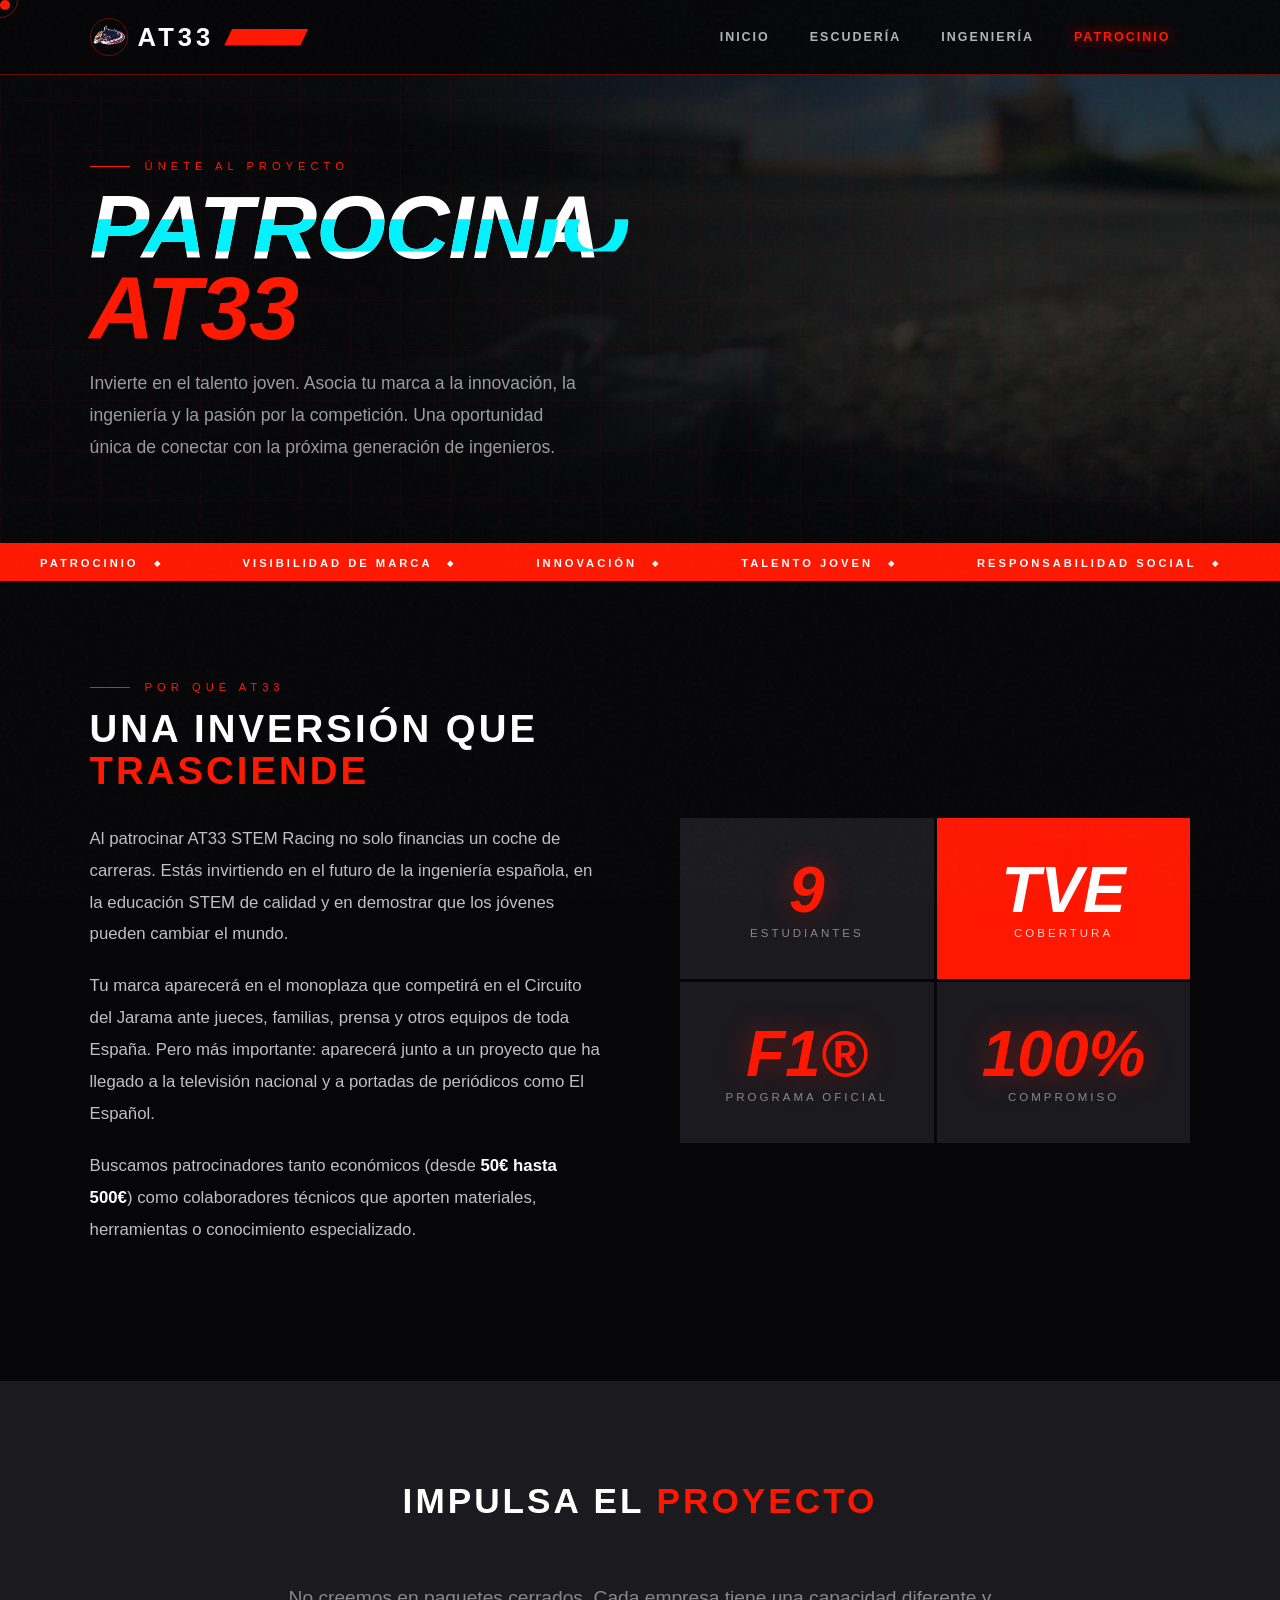
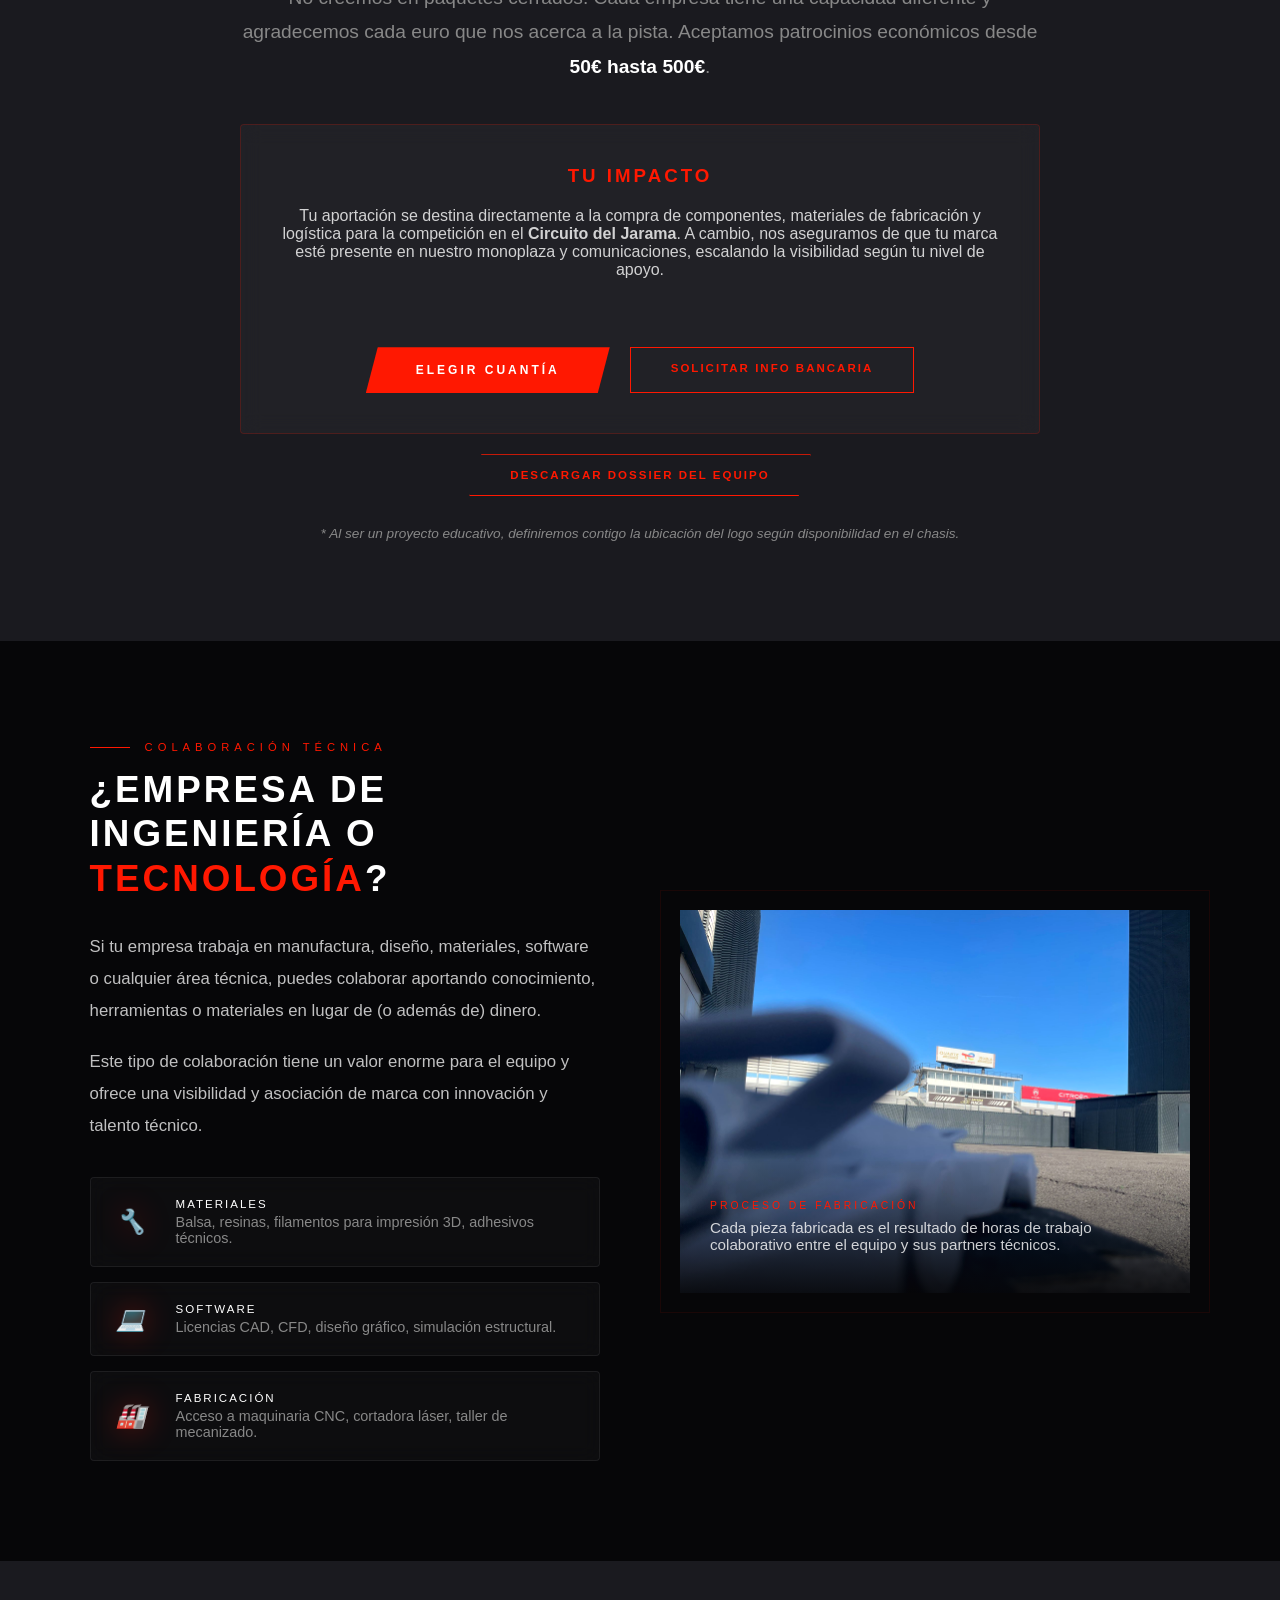
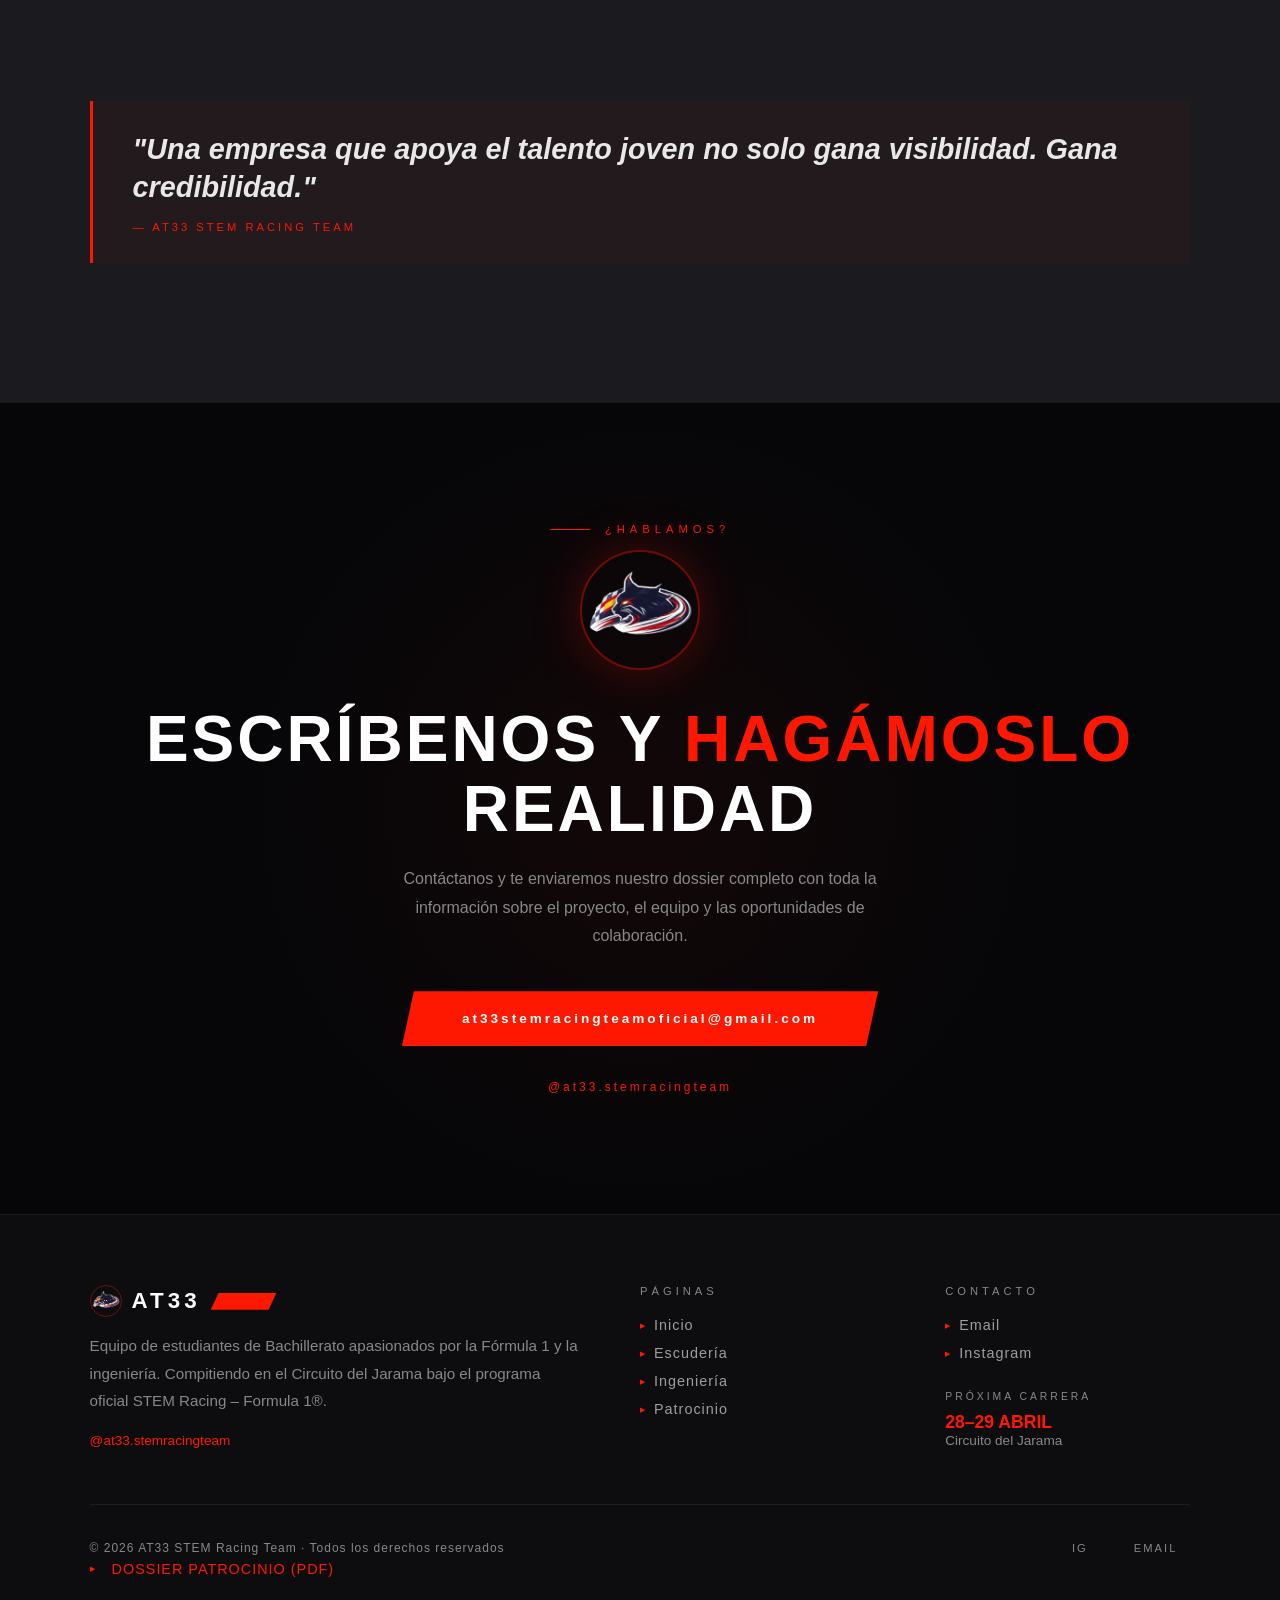
<file: patrocinio.html>
<!doctype html>
<html lang="es">
  <head>
    <meta charset="UTF-8" />
    <meta name="viewport" content="width=device-width, initial-scale=1.0" />
    <title>Patrocinio | AT33 STEM Racing</title>
    <link rel="stylesheet" href="css/style.css" />
    <link
      href="https://fonts.googleapis.com/css2?family=Orbitron:wght@400;500;700;900&family=Rajdhani:wght@300;400;600;700&family=Barlow+Condensed:ital,wght@0,300;0,700;0,900;1,900&display=swap"
      rel="stylesheet"
    />
    <link rel="icon" type="image/png" href="img/Logo.png" />
    <meta
      http-equiv="Content-Security-Policy"
      content="default-src 'self' https:; script-src 'self' 'unsafe-inline' https://ajax.googleapis.com; style-src 'self' 'unsafe-inline' https://fonts.googleapis.com; font-src https://fonts.gstatic.com; img-src 'self' data:; video-src 'self';"
    />

    <style>
      /* ── Inline-grid responsive overrides ── */
      @media (max-width: 900px) {
        /* Any direct-child grid with 2 explicit columns collapses to 1 */
        section > div[style*="grid-template-columns: 1.2fr"],
        section > div[style*="grid-template-columns: 1fr 1fr"],
        section[style*="grid-template-columns: 1fr 1fr"],
        div[style*="grid-template-columns: 1fr 1fr"] {
          display: flex !important;
          flex-direction: column !important;
          gap: 40px !important;
        }

        div[style*="grid-template-columns: repeat(3, 1fr)"] {
          display: grid !important;
          grid-template-columns: 1fr !important;
          gap: 2px !important;
        }
        div[style*="grid-template-columns: repeat(4, 1fr)"] {
          display: grid !important;
          grid-template-columns: 1fr 1fr !important;
          gap: 2px !important;
        }

        /* Keep small 2x2 stat grids intact */
        div[style*="grid-template-columns: repeat(2, 1fr)"] {
          display: grid !important;
          grid-template-columns: 1fr 1fr !important;
        }

        /* ingenieria highlights 2col with 3px gap stays grid */
        div[style*="grid-template-columns: 1fr 1fr"][style*="gap: 3px"],
        div[style*="grid-template-columns: 1fr 1fr"][style*="gap: 3"] {
          display: grid !important;
          grid-template-columns: 1fr !important;
          gap: 3px !important;
        }

        /* 3-col with 3px gap: 2 cols on tablet */
        div[style*="grid-template-columns: repeat(3, 1fr)"][style*="gap: 3px"] {
          grid-template-columns: 1fr 1fr !important;
        }

        section[style*="padding: 100px 7%"] {
          padding: 60px 5% !important;
        }
        section[style*="padding: 0 7% 100px"] {
          padding: 0 5% 60px !important;
        }
        section[style*="padding: 0 7% 120px"] {
          padding: 0 5% 70px !important;
        }
        section[style*="padding: 100px 7%; background"] {
          padding: 60px 5% !important;
        }
        section[style*="padding: 120px 7%"] {
          padding: 70px 5% !important;
        }
      }
      @media (max-width: 600px) {
        div[style*="grid-template-columns: repeat(4, 1fr)"] {
          grid-template-columns: 1fr !important;
        }
        div[style*="grid-template-columns: repeat(3, 1fr)"][style*="gap: 3px"] {
          grid-template-columns: 1fr !important;
        }
        div[style*="grid-template-columns: 1fr 1fr"][style*="gap: 3px"] {
          grid-template-columns: 1fr !important;
        }

        section[style*="padding: 100px 7%"] {
          padding: 55px 4% !important;
        }
        section[style*="padding: 0 7% 100px"] {
          padding: 0 4% 55px !important;
        }
        section[style*="padding: 0 7% 120px"] {
          padding: 0 4% 60px !important;
        }
        section[style*="padding: 100px 7%; background"] {
          padding: 55px 4% !important;
        }
        section[style*="padding: 120px 7%"] {
          padding: 65px 4% !important;
        }

        /* Hero logo */
        .hero-content > div > img {
          height: 70px !important;
          width: 70px !important;
        }

        /* patrocinio tiers */
        div[style*="padding: 40px 30px"][style*="text-align: center"] {
          padding: 25px 15px !important;
        }
      }
    </style>
  </head>
  <body>
    <div class="cursor" id="cursor"></div>
    <div class="cursor-ring" id="cursorRing"></div>

    <nav id="navbar">
      <a href="index.html" class="logo">
        <img
          src="img/Logo.png"
          alt="AT33 Logo"
          style="
            height: 38px;
            width: 38px;
            object-fit: cover;
            border-radius: 50%;
            border: 1px solid rgba(255, 24, 1, 0.4);
          "
        />
        AT33<span class="logo-badge">PARTNERS</span>
      </a>
      <ul class="nav-links">
        <li><a href="index.html" data-text="INICIO">INICIO</a></li>
        <li><a href="escuderia.html" data-text="ESCUDERÍA">ESCUDERÍA</a></li>
        <li><a href="ingenieria.html" data-text="INGENIERÍA">INGENIERÍA</a></li>
        <li>
          <a href="patrocinio.html" class="active" data-text="PATROCINIO"
            >PATROCINIO</a
          >
        </li>
      </ul>

      <div class="nav-overlay" id="navOverlay"></div>
      <button class="nav-hamburger" id="navHamburger" aria-label="Menú">
        <span></span><span></span><span></span>
      </button>
    </nav>

    <!-- PAGE HEADER -->
    <div class="page-header">
      <div
        class="page-header-bg"
        style="background-image: url(&quot;img/Image 2.jpeg&quot;)"
      ></div>
      <div class="page-header-overlay"></div>
      <div class="page-header-grid"></div>
      <div class="page-header-content">
        <p class="section-label" style="animation: fadeUp 0.6s 0.2s both">
          ÚNETE AL PROYECTO
        </p>
        <h1
          class="page-header-title glitch"
          data-text="PATROCINIO"
          style="animation: fadeUp 0.8s 0.4s both"
        >
          PATROCINA <span style="color: var(--primary)">AT33</span>
        </h1>
        <p class="page-header-desc" style="animation: fadeUp 0.8s 0.6s both">
          Invierte en el talento joven. Asocia tu marca a la innovación, la
          ingeniería y la pasión por la competición. Una oportunidad única de
          conectar con la próxima generación de ingenieros.
        </p>
      </div>
    </div>

    <!-- TICKER -->
    <div class="ticker-wrap">
      <div class="ticker-inner">
        <span class="ticker-item">PATROCINIO</span>
        <span class="ticker-item">VISIBILIDAD DE MARCA</span>
        <span class="ticker-item">INNOVACIÓN</span>
        <span class="ticker-item">TALENTO JOVEN</span>
        <span class="ticker-item">RESPONSABILIDAD SOCIAL</span>
        <span class="ticker-item">JARAMA 2026</span>
        <span class="ticker-item">PATROCINIO</span>
        <span class="ticker-item">VISIBILIDAD DE MARCA</span>
        <span class="ticker-item">INNOVACIÓN</span>
        <span class="ticker-item">TALENTO JOVEN</span>
        <span class="ticker-item">RESPONSABILIDAD SOCIAL</span>
        <span class="ticker-item">JARAMA 2026</span>
      </div>
    </div>

    <!-- WHY -->
    <section style="padding: 100px 7%">
      <div
        style="
          display: grid;
          grid-template-columns: 1fr 1fr;
          gap: 80px;
          align-items: center;
        "
      >
        <div>
          <p class="section-label reveal">POR QUÉ AT33</p>
          <h2
            class="reveal"
            style="
              font-size: clamp(1.8rem, 3vw, 2.8rem);
              line-height: 1.1;
              margin-bottom: 30px;
            "
          >
            UNA INVERSIÓN QUE
            <span style="color: var(--primary)">TRASCIENDE</span>
          </h2>
          <p
            class="reveal"
            style="
              color: rgba(255, 255, 255, 0.75);
              line-height: 1.9;
              margin-bottom: 20px;
              font-size: 1.05rem;
            "
          >
            Al patrocinar AT33 STEM Racing no solo financias un coche de
            carreras. Estás invirtiendo en el futuro de la ingeniería española,
            en la educación STEM de calidad y en demostrar que los jóvenes
            pueden cambiar el mundo.
          </p>
          <p
            class="reveal"
            style="
              color: rgba(255, 255, 255, 0.75);
              line-height: 1.9;
              margin-bottom: 20px;
              font-size: 1.05rem;
            "
          >
            Tu marca aparecerá en el monoplaza que competirá en el Circuito del
            Jarama ante jueces, familias, prensa y otros equipos de toda España.
            Pero más importante: aparecerá junto a un proyecto que ha llegado a
            la televisión nacional y a portadas de periódicos como El Español.
          </p>
          <p
            class="reveal"
            style="
              color: rgba(255, 255, 255, 0.75);
              line-height: 1.9;
              margin-bottom: 35px;
              font-size: 1.05rem;
            "
          >
            Buscamos patrocinadores tanto económicos (desde
            <strong style="color: #fff">50€ hasta 500€</strong>) como
            colaboradores técnicos que aporten materiales, herramientas o
            conocimiento especializado.
          </p>
        </div>
        <div style="display: grid; grid-template-columns: 1fr 1fr; gap: 3px">
          <div
            class="number-item reveal delay-1"
            style="
              background: var(--gray2);
              padding: 40px 30px;
              text-align: center;
            "
          >
            <div class="stat-number">9</div>
            <div class="stat-label">ESTUDIANTES</div>
          </div>
          <div
            class="number-item reveal delay-2"
            style="
              background: var(--primary);
              padding: 40px 30px;
              text-align: center;
            "
          >
            <div class="stat-number" style="color: #fff">TVE</div>
            <div class="stat-label" style="color: rgba(255, 255, 255, 0.8)">
              COBERTURA
            </div>
          </div>
          <div
            class="number-item reveal delay-3"
            style="
              background: var(--gray2);
              padding: 40px 30px;
              text-align: center;
            "
          >
            <div class="stat-number">F1®</div>
            <div class="stat-label">PROGRAMA OFICIAL</div>
          </div>
          <div
            class="number-item reveal delay-4"
            style="
              background: var(--gray2);
              padding: 40px 30px;
              text-align: center;
            "
          >
            <div class="stat-number">100%</div>
            <div class="stat-label">COMPROMISO</div>
          </div>
        </div>
      </div>
    </section>

    <!-- TIERS -->
    <section
      style="padding: 100px 7%; background: var(--gray2); text-align: center"
    >
      <div class="section-divider" style="justify-content: center">
        <h2 class="reveal">
          IMPULSA EL <span class="divider-accent">PROYECTO</span>
        </h2>
      </div>

      <div style="max-width: 800px; margin: 0 auto">
        <p
          class="reveal"
          style="
            color: var(--text-muted);
            font-size: 1.2rem;
            line-height: 1.8;
            margin-bottom: 40px;
          "
        >
          No creemos en paquetes cerrados. Cada empresa tiene una capacidad
          diferente y agradecemos cada euro que nos acerca a la pista. Aceptamos
          patrocinios económicos desde
          <strong style="color: #fff">50€ hasta 500€</strong>.
        </p>

        <div
          class="glass-card"
          style="padding: 40px; border: 1px solid rgba(255, 24, 1, 0.2)"
        >
          <h3
            style="
              font-family: &quot;Orbitron&quot;, sans-serif;
              margin-bottom: 20px;
              color: var(--primary);
            "
          >
            TU IMPACTO
          </h3>
          <p style="color: rgba(255, 255, 255, 0.8); margin-bottom: 20px">
            Tu aportación se destina directamente a la compra de componentes,
            materiales de fabricación y logística para la competición en el
            <strong>Circuito del Jarama</strong>. A cambio, nos aseguramos de
            que tu marca esté presente en nuestro monoplaza y comunicaciones,
            escalando la visibilidad según tu nivel de apoyo.
          </p>

          <div style="margin-bottom: 30px">
            <a
              href="pdf/Panfleto (1).pdf"
              target="_blank"
              style="
                color: var(--primary);
                text-decoration: none;
                font-family: &quot;Orbitron&quot;, sans-serif;
                font-size: 0.8rem;
                letter-spacing: 1px;
                display: inline-flex;
                align-items: center;
                gap: 8px;
              "
            >
            </a>
          </div>

          <div
            style="
              display: flex;
              justify-content: center;
              gap: 20px;
              flex-wrap: wrap;
            "
          >
            <a
              href="mailto:at33stemracingteamoficial@gmail.com"
              class="btn-racing"
              >ELEGIR CUANTÍA</a
            >
            <a
              href="mailto:at33stemracingteamoficial@gmail.com"
              class="btn-outline"
              style="clip-path: none; border-radius: 0"
              >SOLICITAR INFO BANCARIA</a
            >
          </div>
        </div>
        <a
          href="pdf/Panfleto (1).pdf"
          target="_blank"
          class="btn-outline"
          style="margin-top: 20px; display: inline-block"
        >
          DESCARGAR DOSSIER DEL EQUIPO
        </a>
        <p
          style="
            margin-top: 30px;
            font-size: 0.85rem;
            color: var(--text-muted);
            font-style: italic;
          "
        >
          * Al ser un proyecto educativo, definiremos contigo la ubicación del
          logo según disponibilidad en el chasis.
        </p>
      </div>
    </section>

    <!-- TECHNICAL COLLABORATION -->
    <section style="padding: 100px 7%">
      <div
        style="
          display: grid;
          grid-template-columns: 1fr 1fr;
          gap: 80px;
          align-items: center;
        "
      >
        <div>
          <p class="section-label reveal">COLABORACIÓN TÉCNICA</p>
          <h2
            class="reveal"
            style="
              font-size: clamp(1.6rem, 3vw, 2.3rem);
              line-height: 1.2;
              margin-bottom: 30px;
            "
          >
            ¿EMPRESA DE INGENIERÍA O
            <span style="color: var(--primary)">TECNOLOGÍA</span>?
          </h2>
          <p
            class="reveal"
            style="
              color: rgba(255, 255, 255, 0.75);
              line-height: 1.9;
              margin-bottom: 20px;
              font-size: 1.05rem;
            "
          >
            Si tu empresa trabaja en manufactura, diseño, materiales, software o
            cualquier área técnica, puedes colaborar aportando conocimiento,
            herramientas o materiales en lugar de (o además de) dinero.
          </p>
          <p
            class="reveal"
            style="
              color: rgba(255, 255, 255, 0.75);
              line-height: 1.9;
              margin-bottom: 35px;
              font-size: 1.05rem;
            "
          >
            Este tipo de colaboración tiene un valor enorme para el equipo y
            ofrece una visibilidad y asociación de marca con innovación y
            talento técnico.
          </p>
          <div
            class="reveal"
            style="display: flex; flex-direction: column; gap: 15px"
          >
            <div
              class="glass-card"
              style="
                padding: 20px 25px;
                display: flex;
                align-items: center;
                gap: 20px;
              "
            >
              <div
                class="stat-number"
                style="font-size: 1.5rem; min-width: 40px"
              >
                🔧
              </div>
              <div>
                <p
                  style="
                    font-family: &quot;Orbitron&quot;, sans-serif;
                    font-size: 0.72rem;
                    letter-spacing: 2px;
                    color: #fff;
                    margin-bottom: 4px;
                  "
                >
                  MATERIALES
                </p>
                <p style="color: var(--text-muted); font-size: 0.9rem">
                  Balsa, resinas, filamentos para impresión 3D, adhesivos
                  técnicos.
                </p>
              </div>
            </div>
            <div
              class="glass-card"
              style="
                padding: 20px 25px;
                display: flex;
                align-items: center;
                gap: 20px;
              "
            >
              <div
                class="stat-number"
                style="font-size: 1.5rem; min-width: 40px"
              >
                💻
              </div>
              <div>
                <p
                  style="
                    font-family: &quot;Orbitron&quot;, sans-serif;
                    font-size: 0.72rem;
                    letter-spacing: 2px;
                    color: #fff;
                    margin-bottom: 4px;
                  "
                >
                  SOFTWARE
                </p>
                <p style="color: var(--text-muted); font-size: 0.9rem">
                  Licencias CAD, CFD, diseño gráfico, simulación estructural.
                </p>
              </div>
            </div>
            <div
              class="glass-card"
              style="
                padding: 20px 25px;
                display: flex;
                align-items: center;
                gap: 20px;
              "
            >
              <div
                class="stat-number"
                style="font-size: 1.5rem; min-width: 40px"
              >
                🏭
              </div>
              <div>
                <p
                  style="
                    font-family: &quot;Orbitron&quot;, sans-serif;
                    font-size: 0.72rem;
                    letter-spacing: 2px;
                    color: #fff;
                    margin-bottom: 4px;
                  "
                >
                  FABRICACIÓN
                </p>
                <p style="color: var(--text-muted); font-size: 0.9rem">
                  Acceso a maquinaria CNC, cortadora láser, taller de
                  mecanizado.
                </p>
              </div>
            </div>
          </div>
        </div>
        <div class="reveal-right" style="position: relative">
          <div
            style="
              position: absolute;
              inset: -20px;
              border: 1px solid rgba(255, 24, 1, 0.08);
              pointer-events: none;
            "
          ></div>
          <img
            src="img/Image 5.jpeg"
            alt="Colaboración técnica"
            style="
              width: 100%;
              display: block;
              position: relative;
              z-index: 1;
              filter: contrast(1.05);
            "
          />
          <div
            style="
              position: absolute;
              bottom: 0;
              left: 0;
              right: 0;
              background: linear-gradient(
                to top,
                rgba(6, 6, 8, 0.9),
                transparent
              );
              padding: 40px 30px;
              z-index: 2;
            "
          >
            <p
              style="
                font-family: &quot;Orbitron&quot;, sans-serif;
                font-size: 0.65rem;
                letter-spacing: 3px;
                color: var(--primary);
                margin-bottom: 8px;
              "
            >
              PROCESO DE FABRICACIÓN
            </p>
            <p style="font-size: 0.95rem; color: rgba(255, 255, 255, 0.8)">
              Cada pieza fabricada es el resultado de horas de trabajo
              colaborativo entre el equipo y sus partners técnicos.
            </p>
          </div>
        </div>
      </div>
    </section>

    <!-- QUOTE + CTA FINAL -->
    <section style="padding: 0 7% 100px; background: var(--gray2)">
      <div style="padding-top: 100px">
        <div class="quote-block reveal-scale">
          <p class="quote-text">
            "Una empresa que apoya el talento joven no solo gana visibilidad.
            Gana credibilidad."
          </p>
          <p class="quote-author">— AT33 STEM RACING TEAM</p>
        </div>
      </div>
    </section>

    <!-- CONTACT CTA -->
    <section
      style="
        padding: 120px 7%;
        text-align: center;
        position: relative;
        overflow: hidden;
      "
    >
      <div
        style="
          position: absolute;
          top: 50%;
          left: 50%;
          transform: translate(-50%, -50%);
          width: 800px;
          height: 800px;
          border-radius: 50%;
          background: radial-gradient(
            circle,
            rgba(255, 24, 1, 0.05) 0%,
            transparent 70%
          );
          pointer-events: none;
        "
      ></div>
      <p class="section-label reveal" style="justify-content: center">
        ¿HABLAMOS?
      </p>
      <div class="reveal" style="margin-bottom: 30px">
        <img
          src="img/Logo.png"
          alt="AT33 STEM Racing"
          style="
            height: 120px;
            width: 120px;
            object-fit: cover;
            border-radius: 50%;
            border: 2px solid rgba(255, 24, 1, 0.4);
            box-shadow: 0 0 50px rgba(255, 24, 1, 0.25);
            animation: floatY 5s ease-in-out infinite;
          "
        />
      </div>
      <h2
        class="reveal"
        style="
          font-size: clamp(2rem, 5vw, 4rem);
          line-height: 1.1;
          margin-bottom: 20px;
        "
      >
        ESCRÍBENOS Y <span style="color: var(--primary)">HAGÁMOSLO</span
        ><br />REALIDAD
      </h2>
      <p
        class="reveal"
        style="
          color: var(--text-muted);
          max-width: 500px;
          margin: 0 auto 40px;
          line-height: 1.8;
        "
      >
        Contáctanos y te enviaremos nuestro dossier completo con toda la
        información sobre el proyecto, el equipo y las oportunidades de
        colaboración.
      </p>
      <div class="reveal" style="margin-bottom: 30px">
        <a
          href="mailto:at33stemracingteamoficial@gmail.com"
          class="btn-racing"
          style="font-size: 0.85rem; padding: 20px 60px"
        >
          at33stemracingteamoficial@gmail.com
        </a>
      </div>
      <p
        class="reveal"
        style="
          color: var(--primary);
          letter-spacing: 3px;
          font-family: &quot;Orbitron&quot;, sans-serif;
          font-size: 0.75rem;
        "
      >
        @at33.stemracingteam
      </p>
    </section>

    <!-- FOOTER -->
    <footer>
      <div class="footer-grid">
        <div class="footer-about">
          <a href="index.html" class="logo" style="font-size: 1.4rem">
            <img
              src="img/Logo.png"
              alt="AT33 Logo"
              style="
                height: 32px;
                width: 32px;
                object-fit: cover;
                border-radius: 50%;
                border: 1px solid rgba(255, 24, 1, 0.4);
              "
            />
            AT33<span class="logo-badge">RACING</span>
          </a>
          <p>
            Equipo de estudiantes de Bachillerato apasionados por la Fórmula 1 y
            la ingeniería. Compitiendo en el Circuito del Jarama bajo el
            programa oficial STEM Racing – Formula 1®.
          </p>
          <p
            style="color: var(--primary); margin-top: 15px; font-size: 0.85rem"
          >
            @at33.stemracingteam
          </p>
        </div>
        <div>
          <p class="footer-title">PÁGINAS</p>
          <ul class="footer-links">
            <li><a href="index.html">Inicio</a></li>
            <li><a href="escuderia.html">Escudería</a></li>
            <li><a href="ingenieria.html">Ingeniería</a></li>
            <li><a href="patrocinio.html">Patrocinio</a></li>
          </ul>
        </div>
        <div>
          <p class="footer-title">CONTACTO</p>
          <ul class="footer-links">
            <li>
              <a href="mailto:at33stemracingteamoficial@gmail.com">Email</a>
            </li>
            <li>
              <a
                href="https://www.instagram.com/at33.stemracingteam"
                target="_blank"
                >Instagram</a
              >
            </li>
          </ul>
          <div style="margin-top: 30px">
            <p
              style="
                font-size: 0.65rem;
                letter-spacing: 3px;
                color: var(--text-muted);
                font-family: &quot;Orbitron&quot;, sans-serif;
                margin-bottom: 10px;
              "
            >
              PRÓXIMA CARRERA
            </p>
            <p
              style="color: var(--primary); font-weight: 700; font-size: 1.1rem"
            >
              28–29 ABRIL
            </p>
            <p style="font-size: 0.85rem; color: var(--text-muted)">
              Circuito del Jarama
            </p>
          </div>
        </div>
      </div>
      <div class="footer-bottom">
        <p class="footer-copy">
          © 2026 AT33 STEM Racing Team · Todos los derechos reservados
        </p>
        <div class="footer-social">
          <a
            href="https://www.instagram.com/at33.stemracingteam"
            target="_blank"
            class="social-link"
            >IG</a
          >
          <a
            href="mailto:at33stemracingteamoficial@gmail.com"
            class="social-link"
            >EMAIL</a
          >
        </div>
      </div>
      <div class="footer-links">
        <a
          href="pdf/Panfleto (1).pdf"
          target="_blank"
          style="
            color: var(--primary);
            font-size: 0.9rem;
            text-decoration: none;
          "
        >
          <i class="fas fa-file-pdf"></i> DOSSIER PATROCINIO (PDF)
        </a>
      </div>
    </footer>

    <script src="js/main.js"></script>
  </body>
</html>
</file>
<file: css/style.css>
@import url("https://fonts.googleapis.com/css2?family=Orbitron:wght@400;500;700;900&family=Rajdhani:wght@300;400;600;700&family=Barlow+Condensed:ital,wght@0,300;0,700;0,900;1,900&display=swap");

:root {
  --primary: #ff1801;
  --primary-dim: rgba(255, 24, 1, 0.15);
  --dark: #060608;
  --dark2: #0d0d10;
  --accent: #00f2ff;
  --accent-dim: rgba(0, 242, 255, 0.1);
  --gray: #111115;
  --gray2: #1a1a1f;
  --glass: rgba(255, 255, 255, 0.03);
  --border: rgba(255, 255, 255, 0.07);
  --gold: #ffd700;
  --text-muted: #888;
}

*,
*::before,
*::after {
  margin: 0;
  padding: 0;
  box-sizing: border-box;
}

html {
  scroll-behavior: smooth;
}

body {
  background-color: var(--dark);
  color: #fff;
  font-family: "Rajdhani", sans-serif;
  overflow-x: hidden;
  cursor: none;
}

/* ═══════════════════════════════════════
   CUSTOM CURSOR
═══════════════════════════════════════ */
.cursor {
  width: 10px;
  height: 10px;
  background: var(--primary);
  border-radius: 50%;
  position: fixed;
  pointer-events: none;
  z-index: 99999;
  transition: transform 0.1s ease;
  mix-blend-mode: normal;
}
.cursor-ring {
  width: 36px;
  height: 36px;
  border: 1px solid rgba(255, 24, 1, 0.5);
  border-radius: 50%;
  position: fixed;
  pointer-events: none;
  z-index: 99998;
  transition: all 0.15s ease;
}
body:hover .cursor {
  transform: scale(1);
}
a:hover ~ .cursor,
button:hover ~ .cursor {
  transform: scale(2);
}

/* ═══════════════════════════════════════
   NOISE OVERLAY
═══════════════════════════════════════ */
body::before {
  content: "";
  position: fixed;
  inset: 0;
  background-image: url("data:image/svg+xml,%3Csvg viewBox='0 0 256 256' xmlns='http://www.w3.org/2000/svg'%3E%3Cfilter id='noise'%3E%3CfeTurbulence type='fractalNoise' baseFrequency='0.9' numOctaves='4' stitchTiles='stitch'/%3E%3C/filter%3E%3Crect width='100%25' height='100%25' filter='url(%23noise)' opacity='1'/%3E%3C/svg%3E");
  opacity: 0.025;
  pointer-events: none;
  z-index: 9999;
}

/* ═══════════════════════════════════════
   TYPOGRAPHY
═══════════════════════════════════════ */
h1,
h2,
h3,
h4 {
  font-family: "Orbitron", sans-serif;
  text-transform: uppercase;
  letter-spacing: 3px;
}

.display-title {
  font-family: "Barlow Condensed", sans-serif;
  font-weight: 900;
  font-style: italic;
  text-transform: uppercase;
  letter-spacing: -1px;
}

/* ═══════════════════════════════════════
   NAVBAR
═══════════════════════════════════════ */
nav {
  display: flex;
  justify-content: space-between;
  align-items: center;
  padding: 18px 7%;
  position: fixed;
  width: 100%;
  z-index: 1000;
  background: rgba(6, 6, 8, 0.92);
  backdrop-filter: blur(30px);
  border-bottom: 1px solid rgba(255, 24, 1, 0.4);
  transition: all 0.4s ease;
}
nav.scrolled {
  padding: 12px 7%;
  background: rgba(6, 6, 8, 0.98);
  border-bottom-color: var(--primary);
  box-shadow: 0 0 40px rgba(255, 24, 1, 0.15);
}

.logo {
  font-family: "Orbitron", sans-serif;
  font-size: 1.6rem;
  font-weight: 900;
  color: #fff;
  text-decoration: none;
  letter-spacing: 4px;
  display: flex;
  align-items: center;
  gap: 10px;
}
.logo-badge {
  background: var(--primary);
  color: white;
  font-size: 0.6rem;
  padding: 3px 8px;
  letter-spacing: 2px;
  clip-path: polygon(8px 0%, 100% 0%, calc(100% - 8px) 100%, 0% 100%);
}
.logo span {
  color: var(--primary);
}
.logo:hover img {
  transform: scale(1.2);
}

.nav-links {
  display: flex;
  list-style: none;
  gap: 0;
}
.nav-links li {
  position: relative;
}
.nav-links a {
  color: rgba(255, 255, 255, 0.7);
  text-decoration: none;
  font-weight: 700;
  font-size: 0.78rem;
  transition: all 0.3s;
  letter-spacing: 2px;
  padding: 8px 20px;
  display: block;
  position: relative;
  overflow: hidden;
}
.nav-links a::before {
  content: attr(data-text);
  position: absolute;
  top: 100%;
  left: 0;
  right: 0;
  text-align: center;
  color: var(--primary);
  transition: all 0.25s ease;
  padding: 8px 20px;
}
.nav-links a:hover {
  color: transparent;
  transform: translateY(-30%);
}
.nav-links a:hover::before {
  top: 20%;
}
.nav-links a.active {
  color: var(--primary);
  text-shadow: 0 0 15px var(--primary);
}

/* ═══════════════════════════════════════
   BUTTONS
═══════════════════════════════════════ */
.btn-racing {
  background: var(--primary);
  color: #fff;
  padding: 16px 50px;
  text-decoration: none;
  font-weight: 900;
  display: inline-block;
  clip-path: polygon(12px 0, 100% 0, calc(100% - 12px) 100%, 0 100%);
  transition: all 0.4s;
  border: none;
  cursor: none;
  font-family: "Orbitron", sans-serif;
  font-size: 0.75rem;
  letter-spacing: 3px;
  position: relative;
  overflow: hidden;
}
.btn-racing::before {
  content: "";
  position: absolute;
  top: 0;
  left: -100%;
  width: 100%;
  height: 100%;
  background: linear-gradient(
    90deg,
    transparent,
    rgba(255, 255, 255, 0.2),
    transparent
  );
  transition: left 0.4s;
}
.btn-racing:hover::before {
  left: 100%;
}
.btn-racing:hover {
  background: #fff;
  color: var(--primary);
  transform: scale(1.04) translateY(-2px);
  box-shadow: 0 8px 30px rgba(255, 24, 1, 0.4);
}

.btn-outline {
  background: transparent;
  color: var(--primary);
  border: 1px solid var(--primary);
  padding: 14px 40px;
  text-decoration: none;
  font-weight: 700;
  display: inline-block;
  clip-path: polygon(12px 0, 100% 0, calc(100% - 12px) 100%, 0 100%);
  transition: all 0.3s;
  font-family: "Orbitron", sans-serif;
  font-size: 0.72rem;
  letter-spacing: 2px;
  cursor: none;
}
.btn-outline:hover {
  background: var(--primary);
  color: #fff;
  box-shadow: 0 0 25px rgba(255, 24, 1, 0.4);
}

/* ═══════════════════════════════════════
   GLASS CARDS
═══════════════════════════════════════ */
.glass-card {
  background: var(--glass);
  backdrop-filter: blur(10px);
  border: 1px solid var(--border);
  padding: 30px;
  border-radius: 4px;
  transition: all 0.4s;
  position: relative;
  overflow: hidden;
}
.glass-card::before {
  content: "";
  position: absolute;
  top: 0;
  left: 0;
  width: 3px;
  height: 0;
  background: var(--primary);
  transition: height 0.4s;
}
.glass-card:hover::before {
  height: 100%;
}
.glass-card:hover {
  border-color: rgba(255, 24, 1, 0.3);
  background: rgba(255, 255, 255, 0.04);
  transform: translateY(-4px);
  box-shadow:
    0 20px 60px rgba(0, 0, 0, 0.4),
    0 0 30px rgba(255, 24, 1, 0.08);
}

/* ═══════════════════════════════════════
   STAT COUNTERS
═══════════════════════════════════════ */
.stat-number {
  font-family: "Barlow Condensed", sans-serif;
  font-weight: 900;
  font-style: italic;
  font-size: 4rem;
  color: var(--primary);
  line-height: 1;
  text-shadow: 0 0 30px rgba(255, 24, 1, 0.4);
}
.stat-label {
  font-size: 0.72rem;
  letter-spacing: 3px;
  color: var(--text-muted);
  margin-top: 5px;
  font-family: "Orbitron", sans-serif;
}

/* ═══════════════════════════════════════
   RED LINE DECORATORS
═══════════════════════════════════════ */
.section-label {
  font-size: 0.7rem;
  letter-spacing: 5px;
  color: var(--primary);
  font-family: "Orbitron", sans-serif;
  display: flex;
  align-items: center;
  gap: 15px;
  margin-bottom: 15px;
}
.section-label::before {
  content: "";
  width: 40px;
  height: 1px;
  background: var(--primary);
}

/* ═══════════════════════════════════════
   ANIMATIONS
═══════════════════════════════════════ */
.reveal {
  opacity: 0;
  transform: translateY(40px);
  transition:
    opacity 0.8s ease,
    transform 0.8s ease;
}
.reveal.active {
  opacity: 1;
  transform: translateY(0);
}
.reveal-left {
  opacity: 0;
  transform: translateX(-60px);
  transition:
    opacity 0.9s ease,
    transform 0.9s ease;
}
.reveal-left.active {
  opacity: 1;
  transform: translateX(0);
}

.reveal-right {
  opacity: 0;
  transform: translateX(60px);
  transition:
    opacity 0.9s ease,
    transform 0.9s ease;
}
.reveal-right.active {
  opacity: 1;
  transform: translateX(0);
}

.reveal-scale {
  opacity: 0;
  transform: scale(0.9);
  transition:
    opacity 0.8s ease,
    transform 0.8s ease;
}
.reveal-scale.active {
  opacity: 1;
  transform: scale(1);
}

/* Stagger delays */
.delay-1 {
  transition-delay: 0.1s;
}
.delay-2 {
  transition-delay: 0.2s;
}
.delay-3 {
  transition-delay: 0.3s;
}
.delay-4 {
  transition-delay: 0.4s;
}
.delay-5 {
  transition-delay: 0.5s;
}
.delay-6 {
  transition-delay: 0.6s;
}

/* ═══════════════════════════════════════
   TICKER STRIP
═══════════════════════════════════════ */
.ticker-wrap {
  background: var(--primary);
  padding: 10px 0;
  overflow: hidden;
  white-space: nowrap;
}
.ticker-inner {
  display: inline-flex;
  animation: ticker 25s linear infinite;
  gap: 0;
}
.ticker-item {
  font-family: "Orbitron", sans-serif;
  font-size: 0.7rem;
  letter-spacing: 3px;
  font-weight: 700;
  padding: 0 40px;
  display: flex;
  align-items: center;
  gap: 15px;
}
.ticker-item::after {
  content: "◆";
  font-size: 0.5rem;
}
@keyframes ticker {
  0% {
    transform: translateX(0);
  }
  100% {
    transform: translateX(-50%);
  }
}

/* ═══════════════════════════════════════
   HERO SECTION
═══════════════════════════════════════ */
.hero {
  height: 100vh;
  position: relative;
  display: flex;
  align-items: center;
  justify-content: center;
  overflow: hidden;
}
.hero-video {
  position: absolute;
  width: 100%;
  height: 100%;
  object-fit: cover;
  z-index: 0;
  opacity: 0.35;
}
.hero-overlay {
  position: absolute;
  inset: 0;
  background: linear-gradient(
    135deg,
    rgba(6, 6, 8, 0.8) 0%,
    rgba(6, 6, 8, 0.3) 50%,
    rgba(255, 24, 1, 0.05) 100%
  );
  z-index: 1;
}
.hero-grid-overlay {
  position: absolute;
  inset: 0;
  background-image:
    linear-gradient(rgba(255, 24, 1, 0.04) 1px, transparent 1px),
    linear-gradient(90deg, rgba(255, 24, 1, 0.04) 1px, transparent 1px);
  background-size: 60px 60px;
  z-index: 1;
}
.hero-content {
  position: relative;
  z-index: 2;
  text-align: center;
  max-width: 1000px;
  padding: 0 5%;
}
.hero-eyebrow {
  font-size: 0.7rem;
  letter-spacing: 8px;
  color: var(--primary);
  font-family: "Orbitron", sans-serif;
  margin-bottom: 20px;
  opacity: 0;
  animation: fadeUp 0.8s 0.3s forwards;
  display: flex;
  align-items: center;
  justify-content: center;
  gap: 15px;
}
.hero-eyebrow::before,
.hero-eyebrow::after {
  content: "";
  width: 50px;
  height: 1px;
  background: var(--primary);
  opacity: 0.5;
}
.hero-title {
  font-family: "Barlow Condensed", sans-serif;
  font-weight: 900;
  font-style: italic;
  font-size: clamp(4rem, 10vw, 8rem);
  line-height: 0.9;
  text-transform: uppercase;
  letter-spacing: -2px;
  opacity: 0;
  animation: fadeUp 0.9s 0.5s forwards;
}
.hero-title .line-red {
  color: var(--primary);
  display: block;
}
.hero-title .line-white {
  color: #fff;
  display: block;
}

.hero-subtitle {
  font-size: 1.1rem;
  letter-spacing: 4px;
  color: rgba(255, 255, 255, 0.6);
  margin: 25px 0 40px;
  font-weight: 300;
  opacity: 0;
  animation: fadeUp 0.8s 0.7s forwards;
}
.hero-cta {
  display: flex;
  gap: 20px;
  justify-content: center;
  flex-wrap: wrap;
  opacity: 0;
  animation: fadeUp 0.8s 0.9s forwards;
}

.hero-scroll-indicator {
  position: absolute;
  bottom: 40px;
  left: 50%;
  transform: translateX(-50%);
  z-index: 2;
  display: flex;
  flex-direction: column;
  align-items: center;
  gap: 8px;
  opacity: 0;
  animation: fadeIn 1s 1.5s forwards;
}
.hero-scroll-indicator span {
  font-size: 0.6rem;
  letter-spacing: 4px;
  color: var(--text-muted);
  font-family: "Orbitron", sans-serif;
}
.scroll-line {
  width: 1px;
  height: 50px;
  background: linear-gradient(to bottom, var(--primary), transparent);
  animation: scrollPulse 2s ease-in-out infinite;
}
@keyframes scrollPulse {
  0%,
  100% {
    opacity: 1;
    transform: scaleY(1);
  }
  50% {
    opacity: 0.4;
    transform: scaleY(0.8);
  }
}

/* ═══════════════════════════════════════
   HOME — FEATURES GRID
═══════════════════════════════════════ */
.features-grid {
  display: grid;
  grid-template-columns: repeat(3, 1fr);
  gap: 1px;
  background: var(--border);
}
.feature-item {
  background: var(--dark);
  padding: 50px 40px;
  position: relative;
  overflow: hidden;
  transition: all 0.4s;
}
.feature-item::after {
  content: "";
  position: absolute;
  bottom: 0;
  left: 0;
  width: 0;
  height: 2px;
  background: var(--primary);
  transition: width 0.4s;
}
.feature-item:hover::after {
  width: 100%;
}
.feature-item:hover {
  background: var(--gray);
}
.feature-number {
  font-family: "Barlow Condensed", sans-serif;
  font-weight: 900;
  font-style: italic;
  font-size: 5rem;
  color: rgba(255, 24, 1, 0.08);
  line-height: 1;
  position: absolute;
  top: 20px;
  right: 20px;
  pointer-events: none;
  transition: all 0.4s;
}
.feature-item:hover .feature-number {
  color: rgba(255, 24, 1, 0.15);
}
.feature-icon {
  font-size: 2rem;
  margin-bottom: 20px;
}
.feature-title {
  font-family: "Orbitron", sans-serif;
  font-size: 0.8rem;
  letter-spacing: 2px;
  margin-bottom: 15px;
  color: #fff;
}
.feature-desc {
  color: var(--text-muted);
  line-height: 1.8;
  font-size: 0.95rem;
}

/* ═══════════════════════════════════════
   HOME — RACE COUNTDOWN
═══════════════════════════════════════ */
.countdown-section {
  background: var(--primary);
  padding: 50px 7%;
  display: flex;
  align-items: center;
  justify-content: space-between;
  flex-wrap: wrap;
  gap: 30px;
  position: relative;
  overflow: hidden;
}
.countdown-section::before {
  content: "RACE";
  font-family: "Barlow Condensed", sans-serif;
  font-weight: 900;
  font-style: italic;
  font-size: 15rem;
  color: rgba(0, 0, 0, 0.1);
  position: absolute;
  right: -40px;
  top: 50%;
  transform: translateY(-50%);
  pointer-events: none;
  line-height: 1;
}
.countdown-label {
  font-family: "Orbitron", sans-serif;
  font-size: 0.7rem;
  letter-spacing: 5px;
  opacity: 0.8;
  margin-bottom: 5px;
}
.countdown-title {
  font-family: "Barlow Condensed", sans-serif;
  font-weight: 900;
  font-style: italic;
  font-size: 2.5rem;
  line-height: 1;
  color: #fff;
}
.countdown-timer {
  display: flex;
  gap: 5px;
}
.timer-unit {
  text-align: center;
  background: rgba(0, 0, 0, 0.2);
  padding: 15px 20px;
  min-width: 70px;
}
.timer-val {
  font-family: "Orbitron", sans-serif;
  font-size: 2rem;
  font-weight: 900;
  color: #fff;
  line-height: 1;
}
.timer-lbl {
  font-size: 0.55rem;
  letter-spacing: 2px;
  opacity: 0.8;
  margin-top: 4px;
}
.countdown-cta {
  position: relative;
  z-index: 1;
}

/* ═══════════════════════════════════════
   TEAM SECTION
═══════════════════════════════════════ */
.team-grid {
  display: grid;
  grid-template-columns: repeat(auto-fill, minmax(220px, 1fr));
  gap: 2px;
}
.team-card {
  position: relative;
  overflow: hidden;
  aspect-ratio: 3/4;
  background: var(--gray);
}
.team-card-img {
  width: 100%;
  height: 100%;
  object-fit: cover;
  transition: transform 0.6s ease;
  filter: grayscale(40%);
}
.team-card:hover .team-card-img {
  transform: scale(1.08);
  filter: grayscale(0%);
}
.team-card-overlay {
  position: absolute;
  bottom: 0;
  left: 0;
  right: 0;
  background: linear-gradient(to top, rgba(6, 6, 8, 0.95), transparent);
  padding: 30px 20px 20px;
  transform: translateY(20px);
  transition: transform 0.4s;
}
.team-card:hover .team-card-overlay {
  transform: translateY(0);
}
.team-role {
  font-size: 0.65rem;
  letter-spacing: 3px;
  color: var(--primary);
  font-family: "Orbitron", sans-serif;
  margin-bottom: 5px;
}
.team-name {
  font-family: "Barlow Condensed", sans-serif;
  font-weight: 700;
  font-size: 1.4rem;
  text-transform: uppercase;
  letter-spacing: 1px;
}

/* ═══════════════════════════════════════
   SECTION DIVIDER
═══════════════════════════════════════ */
.section-divider {
  display: flex;
  align-items: center;
  gap: 20px;
  margin-bottom: 60px;
}
.section-divider h2 {
  font-size: clamp(1.5rem, 3vw, 2.2rem);
  white-space: nowrap;
}
.divider-line {
  flex: 1;
  height: 1px;
  background: linear-gradient(to right, var(--border), transparent);
}
.divider-accent {
  color: var(--primary);
}

/* ═══════════════════════════════════════
   MEDIA SECTION
═══════════════════════════════════════ */
.media-card {
  border: 1px solid var(--border);
  padding: 40px;
  position: relative;
  overflow: hidden;
  transition: all 0.4s;
  background: var(--glass);
}
.media-card::after {
  content: "";
  position: absolute;
  bottom: 0;
  left: 0;
  width: 100%;
  height: 2px;
  background: var(--primary);
  transform: scaleX(0);
  transform-origin: left;
  transition: transform 0.4s;
}
.media-card:hover::after {
  transform: scaleX(1);
}
.media-card:hover {
  border-color: rgba(255, 24, 1, 0.2);
  transform: translateY(-5px);
  box-shadow: 0 25px 50px rgba(0, 0, 0, 0.4);
}
.media-name {
  font-family: "Barlow Condensed", sans-serif;
  font-weight: 900;
  font-style: italic;
  font-size: 3rem;
  color: var(--primary);
  line-height: 1;
  margin-bottom: 15px;
}
.media-desc {
  color: rgba(255, 255, 255, 0.6);
  line-height: 1.8;
}

/* ═══════════════════════════════════════
   GALLERY
═══════════════════════════════════════ */
.gallery-grid {
  display: grid;
  grid-template-columns: repeat(4, 1fr);
  grid-auto-rows: 280px;
  gap: 4px;
}
.gal-item {
  overflow: hidden;
  position: relative;
}
.gal-item::after {
  content: "";
  position: absolute;
  inset: 0;
  background: linear-gradient(135deg, rgba(255, 24, 1, 0.15), transparent);
  opacity: 0;
  transition: opacity 0.4s;
}
.gal-item:hover::after {
  opacity: 1;
}
.gal-item img,
.gal-item video {
  width: 100%;
  height: 100%;
  object-fit: cover;
  transition: transform 0.7s ease;
  display: block;
}
.gal-item:hover img,
.gal-item:hover video {
  transform: scale(1.06);
}
.gal-large {
  grid-column: span 2;
  grid-row: span 2;
}

/* ═══════════════════════════════════════
   ENGINEERING PAGE
═══════════════════════════════════════ */
.spec-list {
  list-style: none;
  display: flex;
  flex-direction: column;
  gap: 15px;
}
.spec-item {
  display: flex;
  justify-content: space-between;
  align-items: center;
  padding: 15px 0;
  border-bottom: 1px solid var(--border);
  transition: all 0.3s;
}
.spec-item:hover {
  border-bottom-color: var(--primary);
}
.spec-key {
  font-size: 0.7rem;
  letter-spacing: 3px;
  color: var(--text-muted);
  font-family: "Orbitron", sans-serif;
}
.spec-val {
  font-family: "Barlow Condensed", sans-serif;
  font-weight: 700;
  font-size: 1.2rem;
  color: var(--accent);
}

.process-step {
  display: flex;
  gap: 30px;
  padding: 30px 0;
  border-bottom: 1px solid var(--border);
  transition: all 0.4s;
  position: relative;
}
.process-step:hover {
  padding-left: 15px;
}
.process-step::before {
  content: "";
  position: absolute;
  left: 0;
  top: 0;
  bottom: 0;
  width: 0;
  background: rgba(255, 24, 1, 0.05);
  transition: width 0.4s;
}
.process-step:hover::before {
  width: 100%;
}
.step-num {
  font-family: "Barlow Condensed", sans-serif;
  font-weight: 900;
  font-style: italic;
  font-size: 3.5rem;
  color: rgba(255, 24, 1, 0.15);
  line-height: 1;
  min-width: 60px;
  transition: color 0.4s;
}
.process-step:hover .step-num {
  color: rgba(255, 24, 1, 0.4);
}
.step-content h4 {
  font-size: 0.8rem;
  letter-spacing: 2px;
  margin-bottom: 10px;
  color: #fff;
}
.step-content p {
  color: var(--text-muted);
  line-height: 1.8;
  font-size: 0.95rem;
}

/* ═══════════════════════════════════════
   SPONSORSHIP PAGE
═══════════════════════════════════════ */
.tier-card {
  border: 1px solid var(--border);
  padding: 50px 40px;
  position: relative;
  transition: all 0.4s;
  overflow: hidden;
}
.tier-card.featured {
  border-color: var(--primary);
  background: rgba(255, 24, 1, 0.03);
}
.tier-card.featured::before {
  content: "RECOMENDADO";
  position: absolute;
  top: 20px;
  right: -30px;
  background: var(--primary);
  color: #fff;
  font-size: 0.6rem;
  letter-spacing: 2px;
  font-family: "Orbitron", sans-serif;
  padding: 5px 50px;
  transform: rotate(45deg);
}
.tier-price {
  font-family: "Barlow Condensed", sans-serif;
  font-weight: 900;
  font-style: italic;
  font-size: 4rem;
  color: var(--primary);
  line-height: 1;
  margin: 15px 0;
}
.tier-label {
  font-size: 0.65rem;
  letter-spacing: 4px;
  font-family: "Orbitron", sans-serif;
  color: var(--text-muted);
}
.tier-title {
  font-size: 1.2rem;
  letter-spacing: 3px;
  margin-bottom: 30px;
  padding-bottom: 20px;
  border-bottom: 1px solid var(--border);
}
.tier-benefits {
  list-style: none;
  display: flex;
  flex-direction: column;
  gap: 12px;
  margin-bottom: 40px;
}
.tier-benefits li {
  display: flex;
  align-items: flex-start;
  gap: 12px;
  font-size: 0.95rem;
  color: rgba(255, 255, 255, 0.8);
  line-height: 1.5;
}
.tier-benefits li::before {
  content: "▶";
  color: var(--primary);
  font-size: 0.5rem;
  margin-top: 5px;
  flex-shrink: 0;
}
.tier-card:hover {
  transform: translateY(-6px);
  box-shadow: 0 30px 60px rgba(0, 0, 0, 0.4);
  border-color: var(--primary);
}

/* ═══════════════════════════════════════
   IMPACT NUMBERS BAND
═══════════════════════════════════════ */
.numbers-band {
  background: var(--gray2);
  padding: 70px 7%;
  display: grid;
  grid-template-columns: repeat(4, 1fr);
  gap: 1px;
  background-color: var(--border);
}
.number-item {
  background: var(--gray2);
  padding: 40px 30px;
  text-align: center;
  transition: background 0.3s;
}
.number-item:hover {
  background: var(--gray);
}

/* ═══════════════════════════════════════
   PAGE HEADER SECTIONS
═══════════════════════════════════════ */
.page-header {
  padding: 160px 7% 80px;
  position: relative;
  overflow: hidden;
  min-height: 500px;
  display: flex;
  align-items: flex-end;
}
.page-header-bg {
  position: absolute;
  inset: 0;
  background-size: cover;
  background-position: center;
  filter: brightness(0.25);
  transition: transform 10s ease;
}
.page-header:hover .page-header-bg {
  transform: scale(1.05);
}
.page-header-overlay {
  position: absolute;
  inset: 0;
  background:
    linear-gradient(to right, rgba(6, 6, 8, 0.95) 30%, transparent 80%),
    linear-gradient(to top, var(--dark) 0%, transparent 40%);
}
.page-header-grid {
  position: absolute;
  inset: 0;
  background-image:
    linear-gradient(rgba(255, 24, 1, 0.03) 1px, transparent 1px),
    linear-gradient(90deg, rgba(255, 24, 1, 0.03) 1px, transparent 1px);
  background-size: 50px 50px;
}
.page-header-content {
  position: relative;
  z-index: 1;
  max-width: 700px;
}
.page-header-title {
  font-family: "Barlow Condensed", sans-serif;
  font-weight: 900;
  font-style: italic;
  font-size: clamp(3rem, 7vw, 6rem);
  line-height: 0.9;
  text-transform: uppercase;
  letter-spacing: -1px;
  margin: 10px 0 20px;
}
.page-header-desc {
  color: rgba(255, 255, 255, 0.6);
  font-size: 1.1rem;
  line-height: 1.8;
  max-width: 500px;
}

/* ═══════════════════════════════════════
   QUOTE BLOCK
═══════════════════════════════════════ */
.quote-block {
  border-left: 3px solid var(--primary);
  padding: 30px 40px;
  background: rgba(255, 24, 1, 0.04);
  margin: 40px 0;
}
.quote-text {
  font-family: "Barlow Condensed", sans-serif;
  font-style: italic;
  font-size: 1.8rem;
  font-weight: 700;
  line-height: 1.3;
  color: rgba(255, 255, 255, 0.9);
  margin-bottom: 15px;
}
.quote-author {
  font-size: 0.7rem;
  letter-spacing: 3px;
  color: var(--primary);
  font-family: "Orbitron", sans-serif;
}

/* ═══════════════════════════════════════
   FOOTER
═══════════════════════════════════════ */
footer {
  background: var(--dark2);
  border-top: 1px solid var(--border);
  padding: 70px 7% 40px;
}
.footer-grid {
  display: grid;
  grid-template-columns: 2fr 1fr 1fr;
  gap: 60px;
  padding-bottom: 50px;
  border-bottom: 1px solid var(--border);
}
.footer-about p {
  color: var(--text-muted);
  line-height: 1.8;
  margin-top: 15px;
  font-size: 0.95rem;
}
.footer-title {
  font-size: 0.7rem;
  letter-spacing: 4px;
  font-family: "Orbitron", sans-serif;
  color: var(--text-muted);
  margin-bottom: 20px;
}
.footer-links {
  list-style: none;
  display: flex;
  flex-direction: column;
  gap: 12px;
}
.footer-links a {
  color: rgba(255, 255, 255, 0.6);
  text-decoration: none;
  font-size: 0.9rem;
  transition: all 0.3s;
  letter-spacing: 1px;
  display: flex;
  align-items: center;
  gap: 8px;
}
.footer-links a::before {
  content: "▶";
  font-size: 0.45rem;
  color: var(--primary);
}
.footer-links a:hover {
  color: var(--primary);
  padding-left: 5px;
}
.footer-bottom {
  display: flex;
  justify-content: space-between;
  align-items: center;
  padding-top: 30px;
  flex-wrap: wrap;
  gap: 15px;
}
.footer-copy {
  font-size: 0.75rem;
  color: var(--text-muted);
  letter-spacing: 1px;
}
.footer-social {
  display: flex;
  gap: 20px;
}
.social-link {
  font-size: 0.7rem;
  letter-spacing: 2px;
  color: rgba(255, 255, 255, 0.5);
  text-decoration: none;
  font-family: "Orbitron", sans-serif;
  transition: all 0.3s;
  padding: 6px 12px;
  border: 1px solid transparent;
}
.social-link:hover {
  color: var(--primary);
  border-color: var(--primary);
}

/* ═══════════════════════════════════════
   KEYFRAMES
═══════════════════════════════════════ */
@keyframes fadeUp {
  from {
    opacity: 0;
    transform: translateY(30px);
  }
  to {
    opacity: 1;
    transform: translateY(0);
  }
}
@keyframes fadeIn {
  from {
    opacity: 0;
  }
  to {
    opacity: 1;
  }
}
@keyframes pulse-glow {
  0%,
  100% {
    box-shadow: 0 0 20px rgba(255, 24, 1, 0.3);
  }
  50% {
    box-shadow: 0 0 40px rgba(255, 24, 1, 0.6);
  }
}
@keyframes scanline {
  0% {
    top: -100%;
  }
  100% {
    top: 200%;
  }
}
@keyframes floatY {
  0%,
  100% {
    transform: translateY(0);
  }
  50% {
    transform: translateY(-12px);
  }
}

/* ═══════════════════════════════════════
   GLITCH EFFECT
═══════════════════════════════════════ */
.glitch {
  position: relative;
}
.glitch::before,
.glitch::after {
  content: attr(data-text);
  position: absolute;
  top: 0;
  left: 0;
  width: 100%;
  height: 100%;
  pointer-events: none;
}
.glitch::before {
  color: var(--accent);
  animation: glitch1 3.5s infinite;
  clip-path: polygon(0 20%, 100% 20%, 100% 40%, 0 40%);
}
.glitch::after {
  color: var(--primary);
  animation: glitch2 3.5s infinite;
  clip-path: polygon(0 60%, 100% 60%, 100% 80%, 0 80%);
}
@keyframes glitch1 {
  0%,
  90%,
  100% {
    transform: translate(0);
    opacity: 0;
  }
  91% {
    transform: translate(-3px, 1px);
    opacity: 0.8;
  }
  93% {
    transform: translate(3px, -1px);
    opacity: 0.8;
  }
  95% {
    transform: translate(-2px, 2px);
    opacity: 0;
  }
}
@keyframes glitch2 {
  0%,
  88%,
  100% {
    transform: translate(0);
    opacity: 0;
  }
  89% {
    transform: translate(3px, -2px);
    opacity: 0.8;
  }
  91% {
    transform: translate(-3px, 1px);
    opacity: 0.8;
  }
  93% {
    transform: translate(2px, -1px);
    opacity: 0;
  }
}

/* ═══════════════════════════════════════
   PROGRESS BAR
═══════════════════════════════════════ */
.progress-wrap {
  margin: 12px 0;
}
.progress-label {
  display: flex;
  justify-content: space-between;
  font-size: 0.7rem;
  letter-spacing: 2px;
  font-family: "Orbitron", sans-serif;
  margin-bottom: 8px;
  color: rgba(255, 255, 255, 0.6);
}
.progress-label span:last-child {
  color: var(--primary);
}
.progress-bar {
  height: 3px;
  background: rgba(255, 255, 255, 0.06);
  overflow: hidden;
}
.progress-fill {
  height: 100%;
  background: linear-gradient(to right, var(--primary), #ff6b4a);
  width: 0;
  transition: width 1.5s cubic-bezier(0.16, 1, 0.3, 1);
  position: relative;
}
.progress-fill::after {
  content: "";
  position: absolute;
  right: 0;
  top: 0;
  width: 6px;
  height: 6px;
  background: #fff;
  border-radius: 50%;
  transform: translate(50%, -1.5px);
  box-shadow: 0 0 8px var(--primary);
}
.progress-fill.animated {
  width: var(--target-width);
}

/* ═══════════════════════════════════════
   MERCH — SIZE & COLOR SELECTORS
═══════════════════════════════════════ */
.size-btn {
  background: var(--gray2);
  border: 1px solid var(--border);
  color: rgba(255, 255, 255, 0.7);
  font-family: "Orbitron", sans-serif;
  font-size: 0.68rem;
  letter-spacing: 2px;
  padding: 10px 16px;
  cursor: none;
  transition: all 0.25s;
}
.size-btn:hover {
  border-color: var(--primary);
  color: #fff;
}
.size-btn-active {
  border-color: var(--primary) !important;
  background: rgba(255, 24, 1, 0.1) !important;
  color: #fff !important;
}

.color-swatch {
  width: 28px;
  height: 28px;
  border-radius: 50%;
  border: 2px solid rgba(255, 255, 255, 0.15);
  cursor: none;
  transition: all 0.25s;
  transform: scale(1);
}
.color-swatch:hover {
  transform: scale(1.15);
}
.color-swatch-active {
  border-color: var(--primary) !important;
  transform: scale(1.18) !important;
  box-shadow: 0 0 10px rgba(255, 24, 1, 0.4);
}

/* ═══════════════════════════════════════
   DONATION BUTTONS
═══════════════════════════════════════ */
.donation-btn {
  background: var(--gray2);
  border: 1px solid var(--border);
  padding: 20px;
  text-align: center;
  cursor: none;
  transition: all 0.3s;
  display: block;
  width: 100%;
}
.donation-btn:hover {
  border-color: var(--primary);
  background: rgba(255, 24, 1, 0.06);
}
.donation-btn-active {
  background: rgba(255, 24, 1, 0.08) !important;
  border-color: var(--primary) !important;
}

/* ═══════════════════════════════════════
   HAMBURGER NAV BUTTON
═══════════════════════════════════════ */
.nav-hamburger {
  display: none;
  flex-direction: column;
  gap: 5px;
  padding: 8px;
  z-index: 1100;
  background: none;
  border: none;
  cursor: pointer;
}
.nav-hamburger span {
  display: block;
  width: 24px;
  height: 2px;
  background: #fff;
  transition: all 0.3s ease;
}
.nav-hamburger.open span:nth-child(1) {
  transform: translateY(7px) rotate(45deg);
}
.nav-hamburger.open span:nth-child(2) {
  opacity: 0;
}
.nav-hamburger.open span:nth-child(3) {
  transform: translateY(-7px) rotate(-45deg);
}

/* Overlay when menu open */
.nav-overlay {
  display: none;
  position: fixed;
  inset: 0;
  background: rgba(0, 0, 0, 0.6);
  z-index: 998;
}
.nav-overlay.open {
  display: block;
}

/* ═══════════════════════════════════════
   TABLET — max-width: 900px
═══════════════════════════════════════ */
@media (max-width: 900px) {
  /* Hide custom cursor on touch devices */
  .cursor,
  .cursor-ring {
    display: none;
  }
  body {
    cursor: auto;
  }
  .btn-racing,
  .btn-outline,
  .size-btn,
  .color-swatch,
  .donation-btn {
    cursor: pointer;
  }

  /* Nav: show hamburger, hide links by default */
  nav {
    padding: 15px 5%;
  }
  nav.scrolled {
    padding: 10px 5%;
  }
  .nav-hamburger {
    display: flex;
  }
  .nav-links {
    display: none;
    flex-direction: column;
    position: fixed;
    top: 0;
    right: 0;
    width: 75vw;
    max-width: 300px;
    height: 100vh;
    background: rgba(6, 6, 8, 0.98);
    backdrop-filter: blur(30px);
    -webkit-backdrop-filter: blur(30px);
    border-left: 1px solid rgba(255, 24, 1, 0.3);
    padding: 80px 30px 40px;
    gap: 0;
    z-index: 999;
    overflow-y: auto;
    transform: translateX(100%);
    transition: transform 0.35s ease;
  }
  .nav-links.open {
    display: flex;
    transform: translateX(0);
  }
  .nav-links li {
    width: 100%;
  }
  .nav-links a {
    font-size: 1rem;
    padding: 16px 0;
    border-bottom: 1px solid rgba(255, 255, 255, 0.05);
    overflow: visible;
    color: rgba(255, 255, 255, 0.8);
    letter-spacing: 3px;
  }
  .nav-links a::before {
    display: none;
  }
  .nav-links a:hover,
  .nav-links a.active {
    color: var(--primary);
    transform: none;
    text-shadow: none;
  }

  /* Section paddings */
  footer {
    padding: 50px 5% 30px;
  }

  /* Features */
  .features-grid {
    grid-template-columns: 1fr;
  }

  /* Numbers band */
  .numbers-band {
    grid-template-columns: repeat(2, 1fr);
    padding: 50px 5%;
  }

  /* Footer */
  .footer-grid {
    grid-template-columns: 1fr;
    gap: 30px;
  }

  /* Gallery */
  .gallery-grid {
    grid-template-columns: repeat(2, 1fr);
    grid-auto-rows: 220px;
  }
  .gal-large {
    grid-column: span 2;
  }

  /* Countdown */
  .countdown-section {
    flex-direction: column;
    text-align: center;
    padding: 40px 5%;
    gap: 20px;
  }
  .countdown-section::before {
    font-size: 8rem;
    right: -20px;
  }
  .countdown-timer {
    justify-content: center;
  }
  .timer-unit {
    min-width: 60px;
    padding: 12px 14px;
  }
  .timer-val {
    font-size: 1.6rem;
  }

  /* Page header */
  .page-header {
    padding: 120px 5% 60px;
    min-height: 380px;
  }

  /* Quote */
  .quote-block {
    padding: 25px 25px;
  }
  .quote-text {
    font-size: 1.4rem;
  }

  /* Section divider */
  .section-divider h2 {
    white-space: normal;
  }
}

/* ═══════════════════════════════════════
   MOBILE — max-width: 600px
═══════════════════════════════════════ */
@media (max-width: 600px) {
  nav {
    padding: 14px 4%;
  }

  /* Hero */
  .hero {
    min-height: 100svh;
    height: auto;
  }
  .hero-title {
    font-size: clamp(2.6rem, 11vw, 3.8rem);
    letter-spacing: -1px;
  }
  .hero-subtitle {
    font-size: 0.82rem;
    letter-spacing: 2px;
    margin: 12px 0 22px;
  }
  .hero-eyebrow {
    font-size: 0.58rem;
    letter-spacing: 3px;
    gap: 8px;
  }
  .hero-eyebrow::before,
  .hero-eyebrow::after {
    width: 20px;
  }
  .hero-cta {
    flex-direction: column;
    align-items: center;
    gap: 12px;
  }

  /* Buttons */
  .btn-racing {
    padding: 14px 30px;
    font-size: 0.68rem;
    letter-spacing: 2px;
    width: 100%;
    max-width: 280px;
    text-align: center;
  }
  .btn-outline {
    padding: 12px 25px;
    font-size: 0.63rem;
    width: 100%;
    max-width: 280px;
    text-align: center;
  }

  /* Numbers band */
  .numbers-band {
    grid-template-columns: 1fr 1fr;
    padding: 40px 4%;
  }
  .number-item {
    padding: 28px 12px;
  }
  .stat-number {
    font-size: 3rem;
  }

  /* Gallery */
  .gallery-grid {
    grid-template-columns: 1fr;
    grid-auto-rows: 200px;
  }
  .gal-large {
    grid-column: span 1;
    grid-row: span 1;
  }

  /* Features */
  .feature-item {
    padding: 35px 22px;
  }

  /* Page header */
  .page-header {
    padding: 100px 4% 50px;
    min-height: 320px;
  }
  .page-header-title {
    font-size: clamp(2.2rem, 9vw, 3.2rem);
  }
  .page-header-desc {
    font-size: 0.95rem;
  }

  /* Countdown */
  .countdown-timer {
    gap: 3px;
    flex-wrap: wrap;
    justify-content: center;
  }
  .timer-unit {
    min-width: 50px;
    padding: 10px 10px;
  }
  .timer-val {
    font-size: 1.2rem;
  }
  .timer-lbl {
    font-size: 0.46rem;
  }
  .countdown-title {
    font-size: 1.5rem;
  }
  .countdown-section {
    padding: 35px 4%;
  }

  /* Media cards */
  .media-card {
    padding: 22px;
  }
  .media-name {
    font-size: 2rem;
  }

  /* Quote */
  .quote-block {
    padding: 18px 18px;
    margin: 20px 0;
  }
  .quote-text {
    font-size: 1.15rem;
  }

  /* Process steps */
  .process-step {
    gap: 15px;
    padding: 22px 0;
  }
  .step-num {
    font-size: 2.4rem;
    min-width: 42px;
  }

  /* Spec items */
  .spec-item {
    flex-direction: column;
    align-items: flex-start;
    gap: 4px;
  }

  /* Footer */
  footer {
    padding: 40px 4% 25px;
  }
  .footer-grid {
    gap: 25px;
  }
  .footer-bottom {
    flex-direction: column;
    align-items: flex-start;
  }

  /* Logo */
  .logo {
    font-size: 1.2rem;
    letter-spacing: 2px;
    gap: 8px;
  }
  .logo-badge {
    font-size: 0.48rem;
    padding: 2px 6px;
  }

  /* Section divider */
  .section-divider {
    margin-bottom: 35px;
  }
  .divider-line {
    display: none;
  }
}

/* ═══════════════════════════════════════
   VERY SMALL — max-width: 380px
═══════════════════════════════════════ */
@media (max-width: 380px) {
  .hero-title {
    font-size: 2.4rem;
  }
  .timer-unit {
    min-width: 42px;
    padding: 8px 7px;
  }
  .timer-val {
    font-size: 1rem;
  }
  .stat-number {
    font-size: 2.5rem;
  }
  .numbers-band {
    grid-template-columns: 1fr 1fr;
  }
}
</file>
